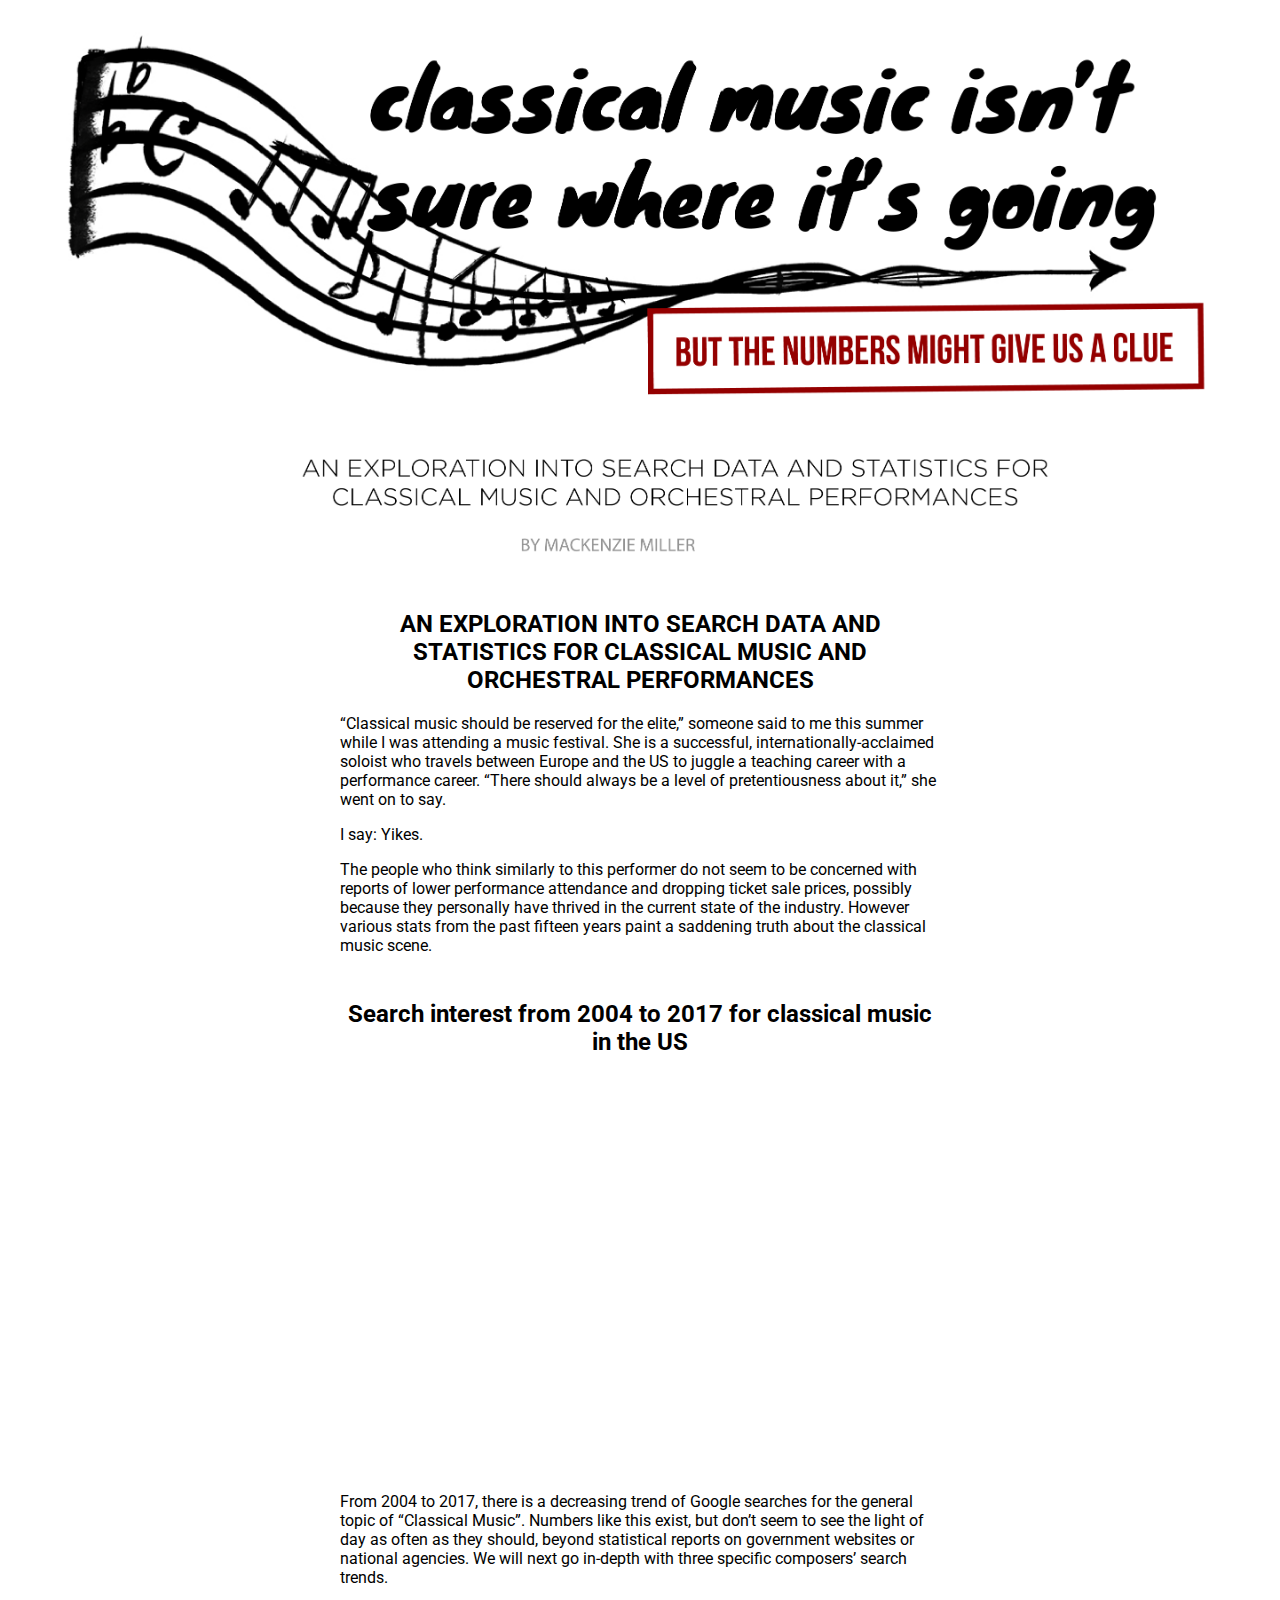
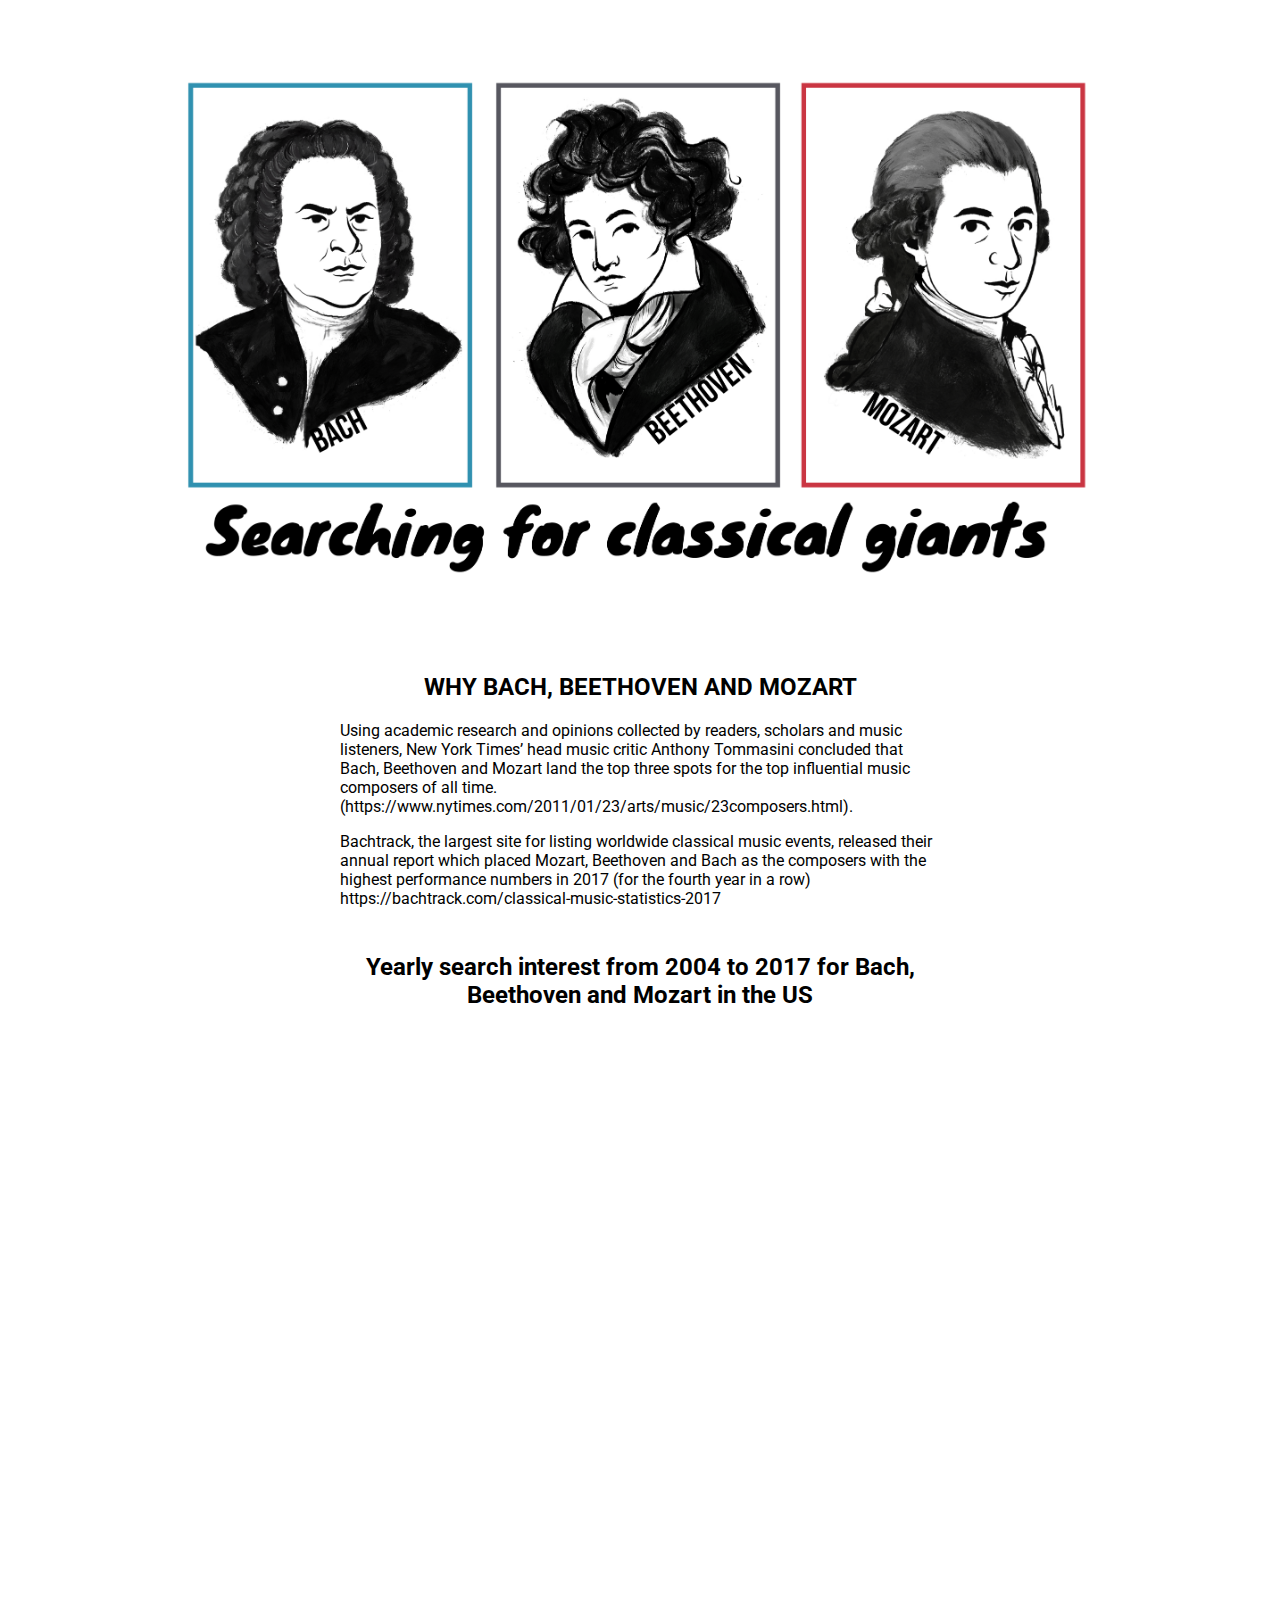
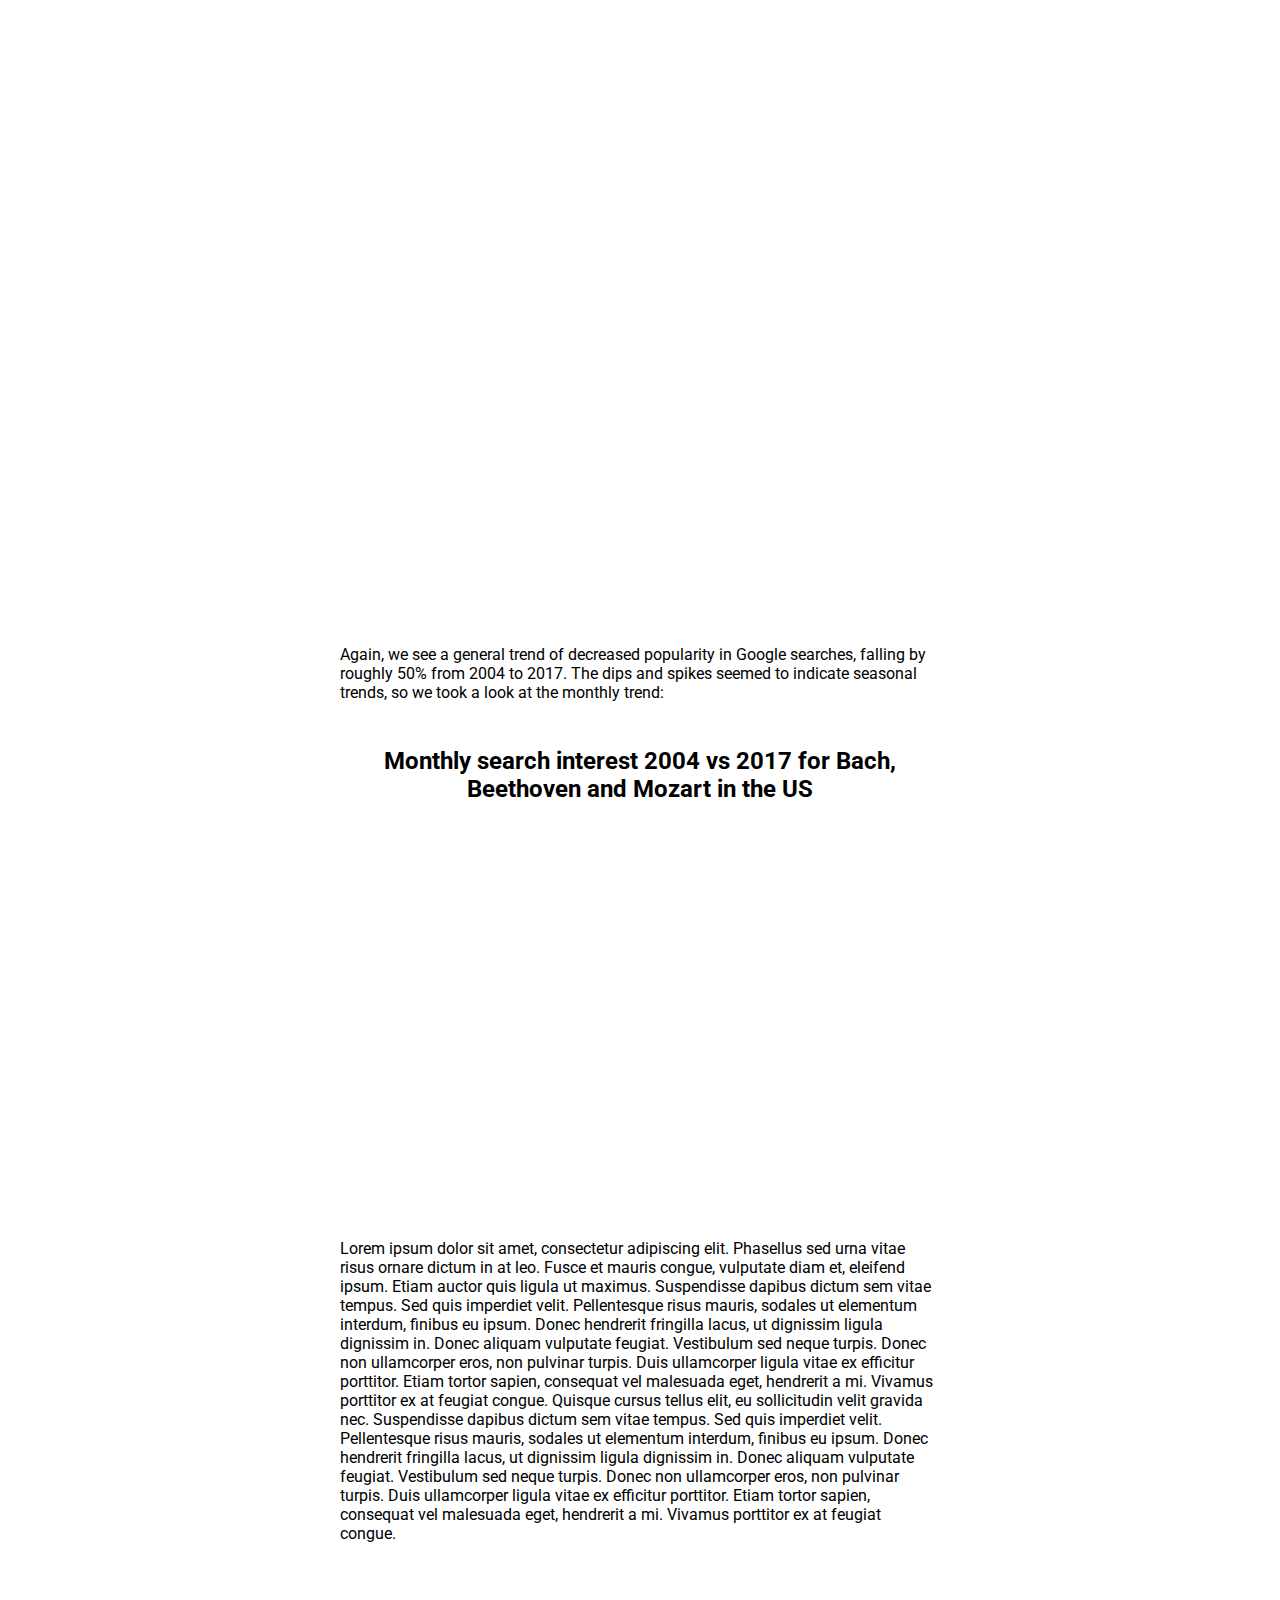
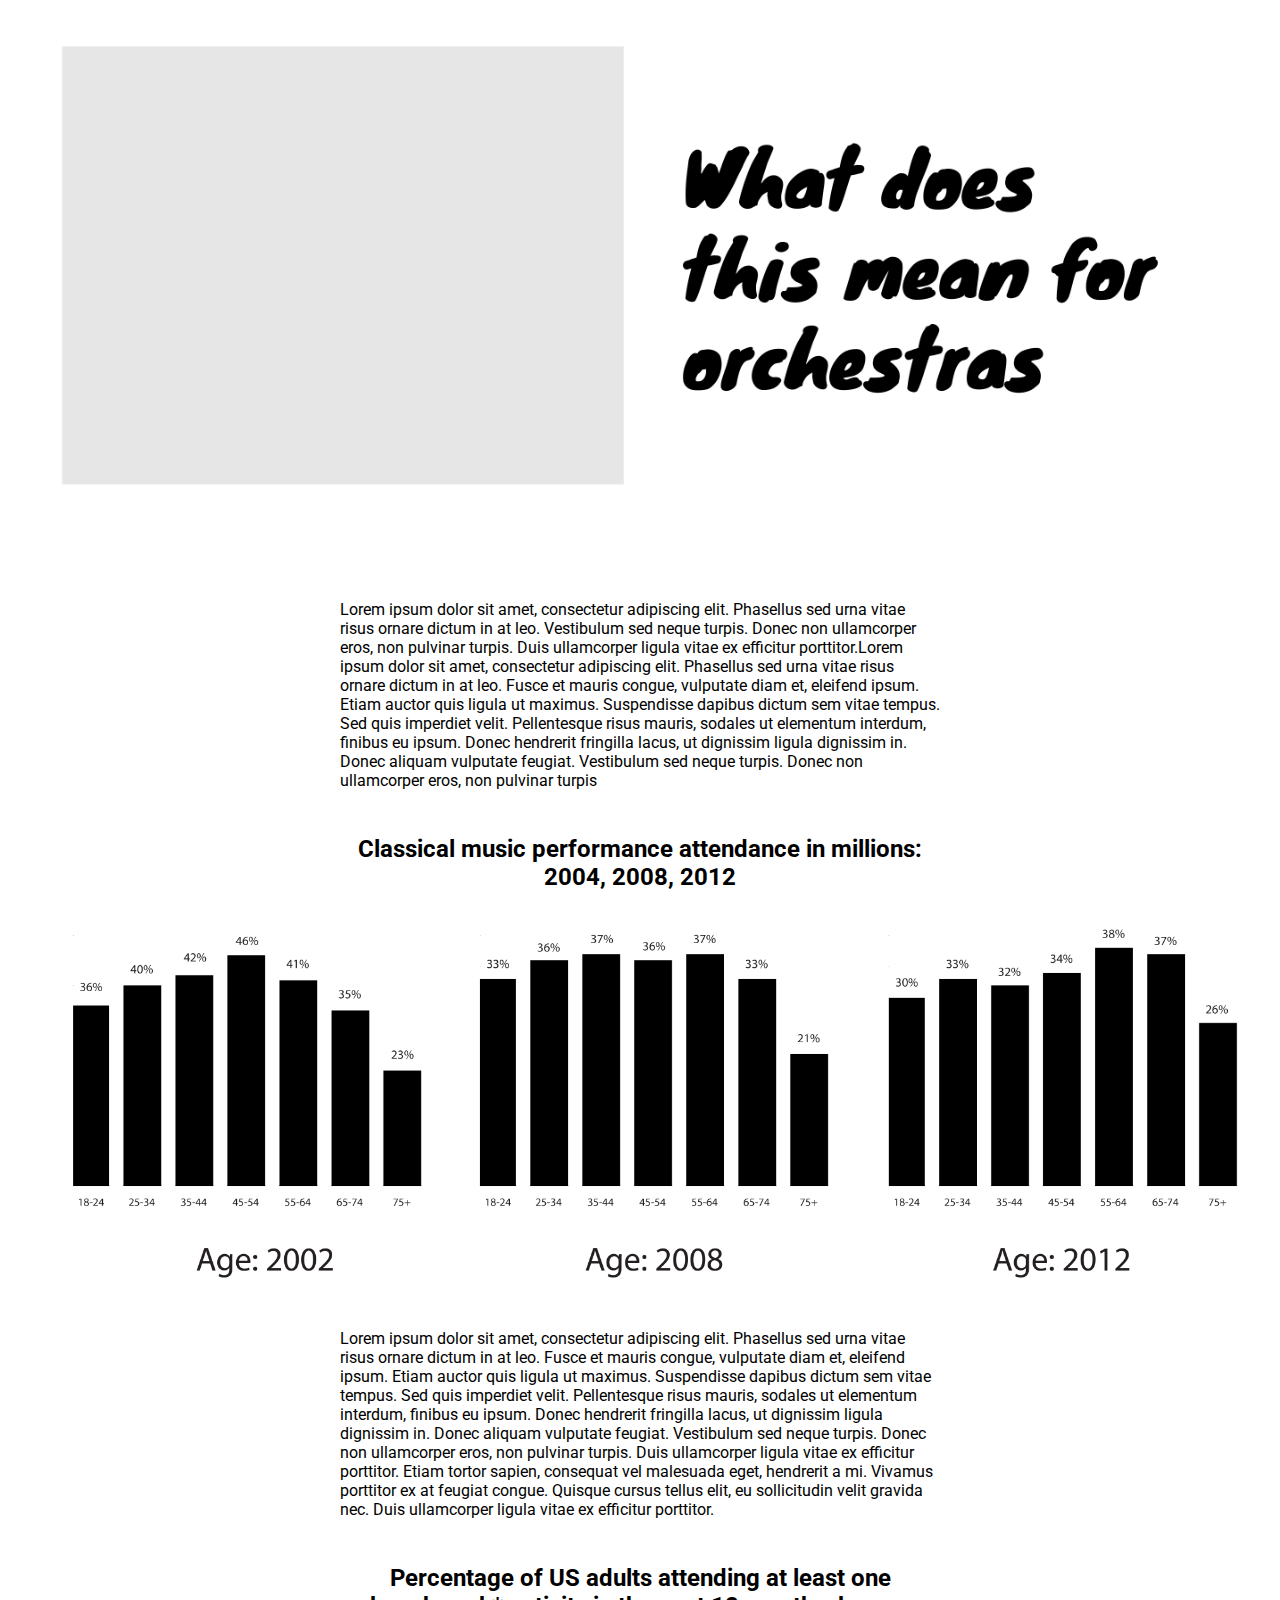
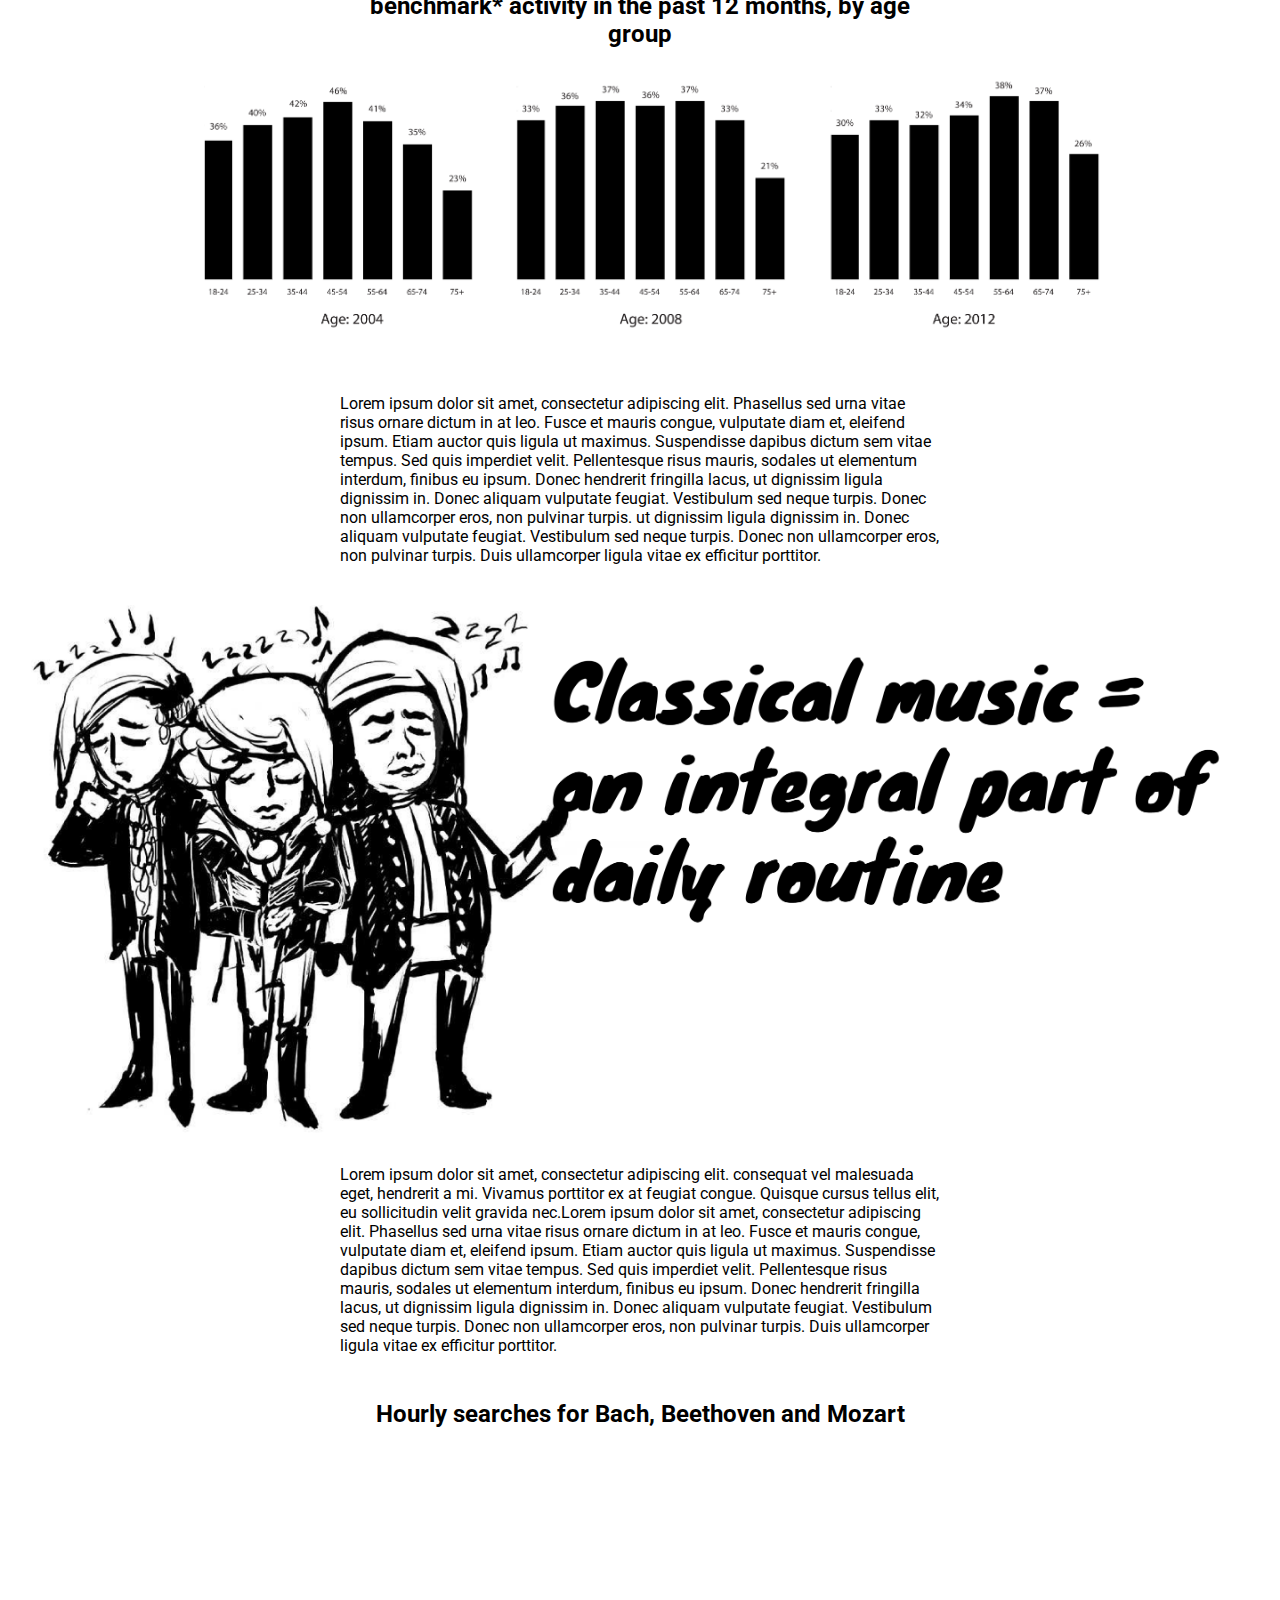
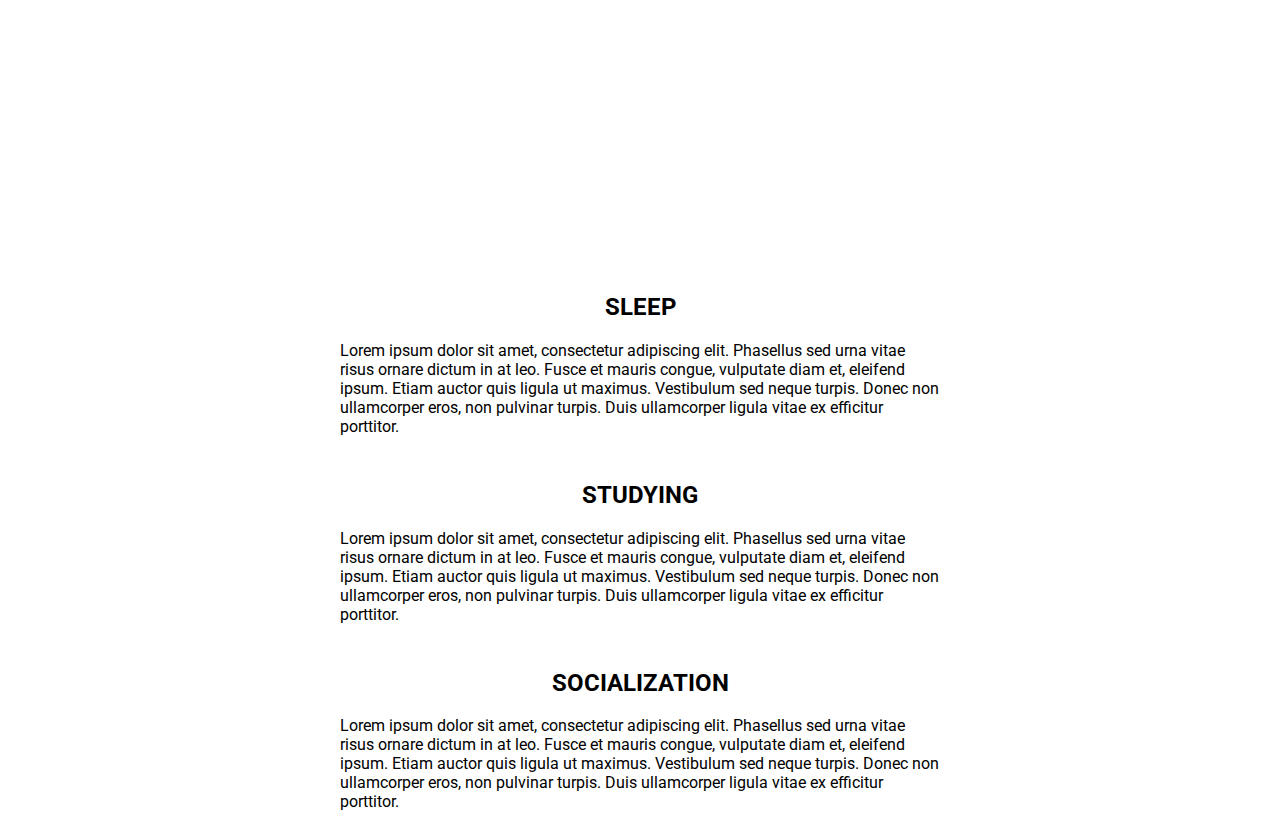
<file: data_vis.html>
<!DOCTYPE html>
<html lang="en">
<head>
  <meta charset="utf-8">
  <title>Mackenzie Miller</title>
  <meta name="description" content="">
  <meta name="author" content="">
  <meta name="viewport" content="width=device-width, initial-scale=1">

  <link rel="stylesheet" href="style.css">
  <script type="text/javascript" src="plotlyjs-bundle.js"></script>

  <script type="text/javascript" src="figure.js"></script>
  <script src="https://d3js.org/d3.v4.min.js"></script>
  <script src="http://dimplejs.org/dist/dimple.v2.3.0.min.js"></script>
</head>

<div class="container3">
    <img src="img/newtitle.png"/>
  </div>
  <h2>AN EXPLORATION INTO SEARCH DATA AND STATISTICS FOR CLASSICAL MUSIC AND ORCHESTRAL PERFORMANCES</h2>
    <p>“Classical music should be reserved for the elite,” someone said to me this summer while I was attending a music festival. She is a successful, internationally-acclaimed soloist who travels between Europe and the US to juggle a teaching career with a performance career. “There should always be a level of pretentiousness about it,” she went on to say.</p>

   <p>I say: Yikes.</p>

<p>The people who think similarly to this performer do not seem to be concerned with reports of lower performance attendance and dropping ticket sale prices, possibly because they personally have thrived in the current state of the industry. However various stats from the past fifteen years paint a saddening truth about the classical music scene.
</p>
<h2>Search interest from 2004 to 2017 for classical music in the US</h2>
</div>

<div id="chartContainer" style="height: 400px">
</div>

<p>From 2004 to 2017, there is a decreasing trend of Google searches for the general topic of “Classical Music”. Numbers like this exist, but don’t seem to see the light of day as often as they should, beyond statistical reports on government websites or national agencies. We will next go in-depth with three specific composers’ search trends. </p>


<div class="container3">
    <img src="img/portraits.png">
</div>

<h2>WHY BACH, BEETHOVEN AND MOZART</h2>

<p>Using academic research and opinions collected by readers, scholars and music listeners, New York Times’ head music critic Anthony Tommasini concluded that Bach, Beethoven and Mozart land the top three spots for the top influential music composers of all time. (https://www.nytimes.com/2011/01/23/arts/music/23composers.html).</p>

<p>Bachtrack, the largest site for listing worldwide classical music events, released their annual report which placed Mozart, Beethoven and Bach as the composers with the highest performance numbers in 2017 (for the fourth year in a row) https://bachtrack.com/classical-music-statistics-2017</p>
</div>
<h2>Yearly search interest from 2004 to 2017 for Bach, Beethoven and Mozart in the US</h2>
</div>
<div class="container3">
  <div id="chartContainer2" style="height: 400px">
  </div>
  <div id="chartContainer6" style="height: 400px">
  </div>
  <div id="chartContainer7" style="height: 400px">
  </div>
</div>

  <div>
    <p>Again, we see a general trend of decreased popularity in Google searches, falling by roughly 50% from 2004 to 2017. The dips and spikes seemed to indicate seasonal trends, so we took a look at the monthly trend:  </p>
</div>
<h2>Monthly search interest 2004 vs 2017 for Bach, Beethoven and Mozart in the US</h2>

<div id="chartContainer3" style="height: 400px">
</div>

<div>
    <p>Lorem ipsum dolor sit amet, consectetur adipiscing elit. Phasellus sed urna vitae risus ornare dictum in at leo. Fusce et mauris congue, vulputate diam et, eleifend ipsum. Etiam auctor quis ligula ut maximus. Suspendisse dapibus dictum sem vitae tempus. Sed quis imperdiet velit. Pellentesque risus mauris, sodales ut elementum interdum, finibus eu ipsum. Donec hendrerit fringilla lacus, ut dignissim ligula dignissim in. Donec aliquam vulputate feugiat. Vestibulum sed neque turpis. Donec non ullamcorper eros, non pulvinar turpis. Duis ullamcorper ligula vitae ex efficitur porttitor. Etiam tortor sapien, consequat vel malesuada eget, hendrerit a mi. Vivamus porttitor ex at feugiat congue. Quisque cursus tellus elit, eu sollicitudin velit gravida nec. Suspendisse dapibus dictum sem vitae tempus. Sed quis imperdiet velit. Pellentesque risus mauris, sodales ut elementum interdum, finibus eu ipsum. Donec hendrerit fringilla lacus, ut dignissim ligula dignissim in. Donec aliquam vulputate feugiat. Vestibulum sed neque turpis. Donec non ullamcorper eros, non pulvinar turpis. Duis ullamcorper ligula vitae ex efficitur porttitor. Etiam tortor sapien, consequat vel malesuada eget, hendrerit a mi. Vivamus porttitor ex at feugiat congue.
    </p>
</div>

<div class="container3">
    <img src="img/orchestra.png">
</div>
<p>Lorem ipsum dolor sit amet, consectetur adipiscing elit. Phasellus sed urna vitae risus ornare dictum in at leo. Vestibulum sed neque turpis. Donec non ullamcorper eros, non pulvinar turpis. Duis ullamcorper ligula vitae ex efficitur porttitor.Lorem ipsum dolor sit amet, consectetur adipiscing elit. Phasellus sed urna vitae risus ornare dictum in at leo. Fusce et mauris congue, vulputate diam et, eleifend ipsum. Etiam auctor quis ligula ut maximus. Suspendisse dapibus dictum sem vitae tempus. Sed quis imperdiet velit. Pellentesque risus mauris, sodales ut elementum interdum, finibus eu ipsum. Donec hendrerit fringilla lacus, ut dignissim ligula dignissim in. Donec aliquam vulputate feugiat. Vestibulum sed neque turpis. Donec non ullamcorper eros, non pulvinar turpis
</p>
<h2>Classical music performance attendance in millions: 2004, 2008, 2012</h2>


<div class="container3">
    <img src="img/1.png">
</div>


<div>
    <p>Lorem ipsum dolor sit amet, consectetur adipiscing elit. Phasellus sed urna vitae risus ornare dictum in at leo. Fusce et mauris congue, vulputate diam et, eleifend ipsum. Etiam auctor quis ligula ut maximus. Suspendisse dapibus dictum sem vitae tempus. Sed quis imperdiet velit. Pellentesque risus mauris, sodales ut elementum interdum, finibus eu ipsum. Donec hendrerit fringilla lacus, ut dignissim ligula dignissim in. Donec aliquam vulputate feugiat. Vestibulum sed neque turpis. Donec non ullamcorper eros, non pulvinar turpis. Duis ullamcorper ligula vitae ex efficitur porttitor. Etiam tortor sapien, consequat vel malesuada eget, hendrerit a mi. Vivamus porttitor ex at feugiat congue. Quisque cursus tellus elit, eu sollicitudin velit gravida nec. Duis ullamcorper ligula vitae ex efficitur porttitor.
</p>
</div>

<h2>Percentage of US adults attending at least one benchmark* activity in the past 12 months, by age group</h2>

<div class="container3">
    <img src="img/2.png">
</div>

<div>
  <p>Lorem ipsum dolor sit amet, consectetur adipiscing elit. Phasellus sed urna vitae risus ornare dictum in at leo. Fusce et mauris congue, vulputate diam et, eleifend ipsum. Etiam auctor quis ligula ut maximus. Suspendisse dapibus dictum sem vitae tempus. Sed quis imperdiet velit. Pellentesque risus mauris, sodales ut elementum interdum, finibus eu ipsum. Donec hendrerit fringilla lacus, ut dignissim ligula dignissim in. Donec aliquam vulputate feugiat. Vestibulum sed neque turpis. Donec non ullamcorper eros, non pulvinar turpis. ut dignissim ligula dignissim in. Donec aliquam vulputate feugiat. Vestibulum sed neque turpis. Donec non ullamcorper eros, non pulvinar turpis. Duis ullamcorper ligula vitae ex efficitur porttitor.
</p>
</div>
<div class="container3">
  <img src="img/alternative.png">

</div>
<div>
  <p>Lorem ipsum dolor sit amet, consectetur adipiscing elit. consequat vel malesuada eget, hendrerit a mi. Vivamus porttitor ex at feugiat congue. Quisque cursus tellus elit, eu sollicitudin velit gravida nec.Lorem ipsum dolor sit amet, consectetur adipiscing elit. Phasellus sed urna vitae risus ornare dictum in at leo. Fusce et mauris congue, vulputate diam et, eleifend ipsum. Etiam auctor quis ligula ut maximus. Suspendisse dapibus dictum sem vitae tempus. Sed quis imperdiet velit. Pellentesque risus mauris, sodales ut elementum interdum, finibus eu ipsum. Donec hendrerit fringilla lacus, ut dignissim ligula dignissim in. Donec aliquam vulputate feugiat. Vestibulum sed neque turpis. Donec non ullamcorper eros, non pulvinar turpis. Duis ullamcorper ligula vitae ex efficitur porttitor.
</p>
</div>

<h2>Hourly searches for Bach, Beethoven and Mozart</h2>
<div id="chartContainer4" style="height: 400px">
</div>

<h2>SLEEP</h2>
<div>
  <p>Lorem ipsum dolor sit amet, consectetur adipiscing elit. Phasellus sed urna vitae risus ornare dictum in at leo. Fusce et mauris congue, vulputate diam et, eleifend ipsum. Etiam auctor quis ligula ut maximus. Vestibulum sed neque turpis. Donec non ullamcorper eros, non pulvinar turpis. Duis ullamcorper ligula vitae ex efficitur porttitor.
</p> </div>

<h2>STUDYING</h2>
<div>
  <p>Lorem ipsum dolor sit amet, consectetur adipiscing elit. Phasellus sed urna vitae risus ornare dictum in at leo. Fusce et mauris congue, vulputate diam et, eleifend ipsum. Etiam auctor quis ligula ut maximus. Vestibulum sed neque turpis. Donec non ullamcorper eros, non pulvinar turpis. Duis ullamcorper ligula vitae ex efficitur porttitor.
</p>
</div>

<h2>SOCIALIZATION</h2>
<div>
  <p>Lorem ipsum dolor sit amet, consectetur adipiscing elit. Phasellus sed urna vitae risus ornare dictum in at leo. Fusce et mauris congue, vulputate diam et, eleifend ipsum. Etiam auctor quis ligula ut maximus. Vestibulum sed neque turpis. Donec non ullamcorper eros, non pulvinar turpis. Duis ullamcorper ligula vitae ex efficitur porttitor.
</p>
</div>


  <script src="popularity.js"></script>
  <script src="bach1.js"></script>
  <script src="beethoven1.js"></script>
  <script src="mozart1.js"></script>
  <script src="monthly.js"></script>
  <script src="daily.js"></script>
    <script src="attendance.js"></script>

</html>
</file>
<file: style.css>
@import url('https://fonts.googleapis.com/css?family=Montserrat|Raleway:100,200,300,400|Roboto:100');


.container {
    display: grid;
    grid-template-columns: 1fr;
    grid-template-rows: 500px;
}


.container > div > img {
    width: 100%;
    height: 100%;
    object-fit: contain;
}

.container4 > div > img {
    width: 100%;
    height: 100%;
    object-fit: contain;
    margin-top: 50px;
}

.container2 {
    display: grid;
    grid-template-columns: 1fr;
    grid-template-rows: 300px;
}

.container2 > div > img {
    width: 100%;
    height: 100%;
    object-fit: contain;
}

.container7 {
display: grid;
grid-gap: 450px;
grid-template-columns: repeat(auto-fit, 100px);
grid-template-rows: repeat(2, 250px);
justify-content: left;
padding-bottom: 0px;

}

.container3 > img {
    width: 100%;
    height: 100%;
    object-fit: contain;
    min-width: 600px;;

}

	.dimple-custom-axis-title {
		font-size: 1em !important;
		font-weight: 300;
		}

	/*.dimple-custom-axis-label{
		font-size: 1.5em !important;
		font-weight: 300;
		}*/

	.dimple-legend-text{
		font-size: 1em !important;
		font-weight: 300;
		}

    .tick line{
  visibility:hidden;
}

p {
  text-align: left;
  font-family: 'Roboto', Arial, sans-serif;
  /*padding-left: 550px;
  padding-right: 550px;*/
  /*width: 40%;
  right: 50%;*/
  margin-left: auto;
   margin-right: auto;
   width: 35em;
   min-width: 600px;;

}

p.text1 {
  text-align: left;
  font-family: 'Roboto', Arial, sans-serif;
  /*padding-left: 550px;
  padding-right: 550px;*/
  /*width: 40%;
  right: 50%;*/
  margin-left: auto;
   margin-right: auto;
   width: 35em;
   padding-top: 35px;
   min-width: 600px;;

}
@media screen and (max-width: 800px) {
  #chartContainer {
    margin-left: 0px;
  }
}



h2 {
  text-align: center;
  font-family: 'Roboto', Arial, sans-serif;
  /*padding-left: 420px;
  padding-right: 420px;*/
  margin-left: auto;
   margin-right: auto;
   width: 20em;
   padding-top: 25px;
   min-width: 600px;;
}



.axis {
  font: 10px sans-serif;

}

.axis line {
  stroke: white;
}
</file>
